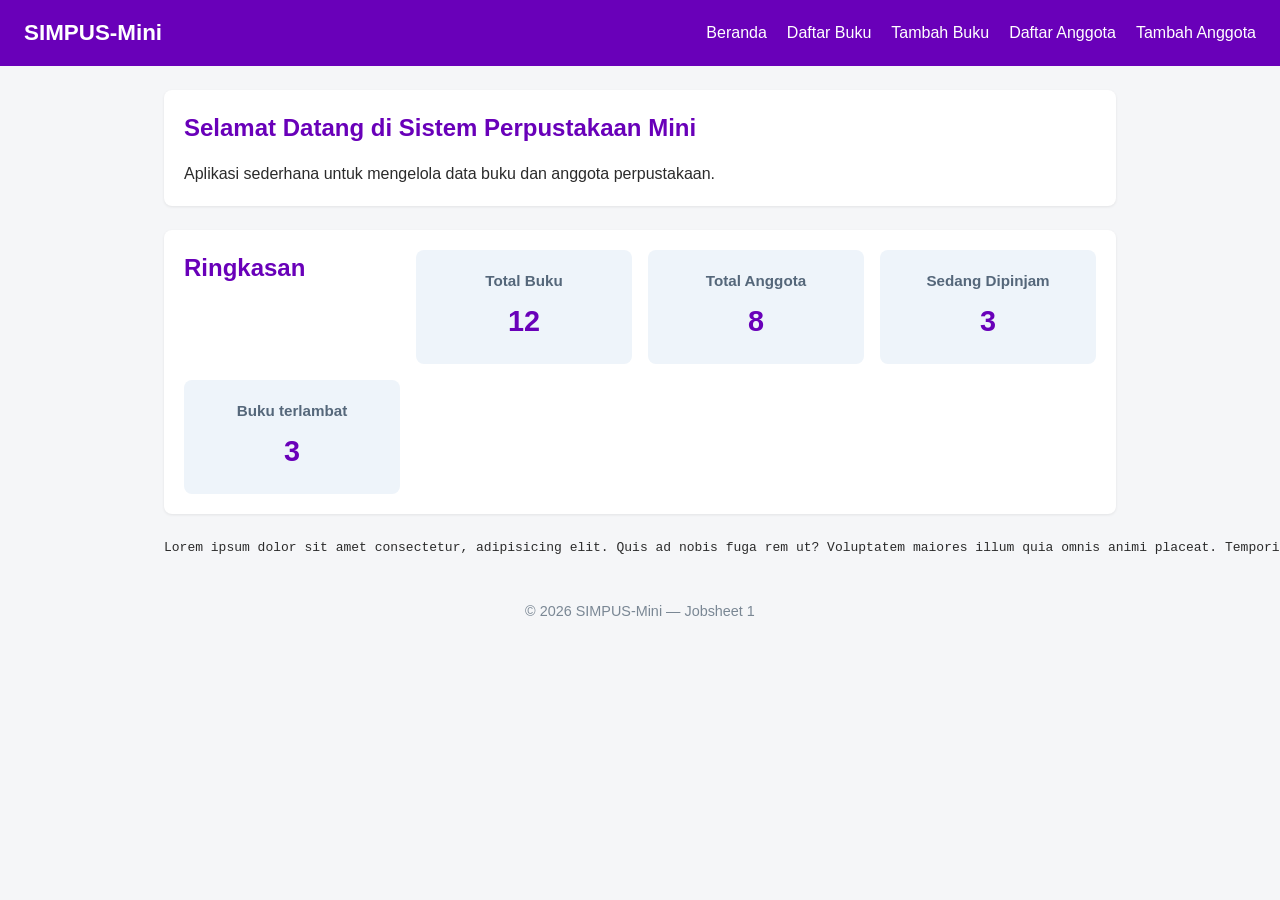
<file: job 3/index.html>
<!doctype html>
<html lang="id">
  <head>
    <meta charset="UTF-8" />
    <meta name="viewport" content="width=device-width, initial-scale=1" />
    <title>SIMPUS-Mini | Beranda</title>
    <link rel="stylesheet" href="assets/css/style.css" />
  </head>
  <body>
    <header>
      <h1>SIMPUS-Mini</h1>
      
      <nav>
        <ul>
          <li><a href="index.html">Beranda</a></li>
          <li><a href="buku/list.html">Daftar Buku</a></li>
          <li><a href="buku/tambah.html">Tambah Buku</a></li>
          <li><a href="anggota/list.html">Daftar Anggota</a></li>
          <li><a href="tambah.html">Tambah Anggota</a></li>
        </ul>
      </nav>
      <input type="checkbox" id="nav-toggle" class="nav-toggle" />
      <label for="nav-toggle" class="nav-toggle-label">&#9776;</label>
    </header>

    <main>
      <section>
        <h2>Selamat Datang di Sistem Perpustakaan Mini</h2>
        <p>
          Aplikasi sederhana untuk mengelola data buku dan anggota perpustakaan.
        </p>
      </section>

      <section>
        <h2>Ringkasan</h2>
        <article>
          <h3>Total Buku</h3>
          <p>12</p>
        </article>
        <article>
          <h3>Total Anggota</h3>
          <p>8</p>
        </article>
        <article>
          <h3>Sedang Dipinjam</h3>
          <p>3</p>
        </article>
        <article>
          <h3>Buku terlambat</h3>
          <p>3</p>
        </article>
      </section>
      <pre>
Lorem ipsum dolor sit amet consectetur, adipisicing elit. Quis ad nobis fuga rem ut? Voluptatem maiores illum quia omnis animi placeat. Temporibus natus eos modi id rem. Perspiciatis, at culpa?</pre
      >
    </main>

    <footer>
      <p>&copy; 2026 SIMPUS-Mini &mdash; Jobsheet 1</p>
    </footer>
  </body>
</html>
</file>
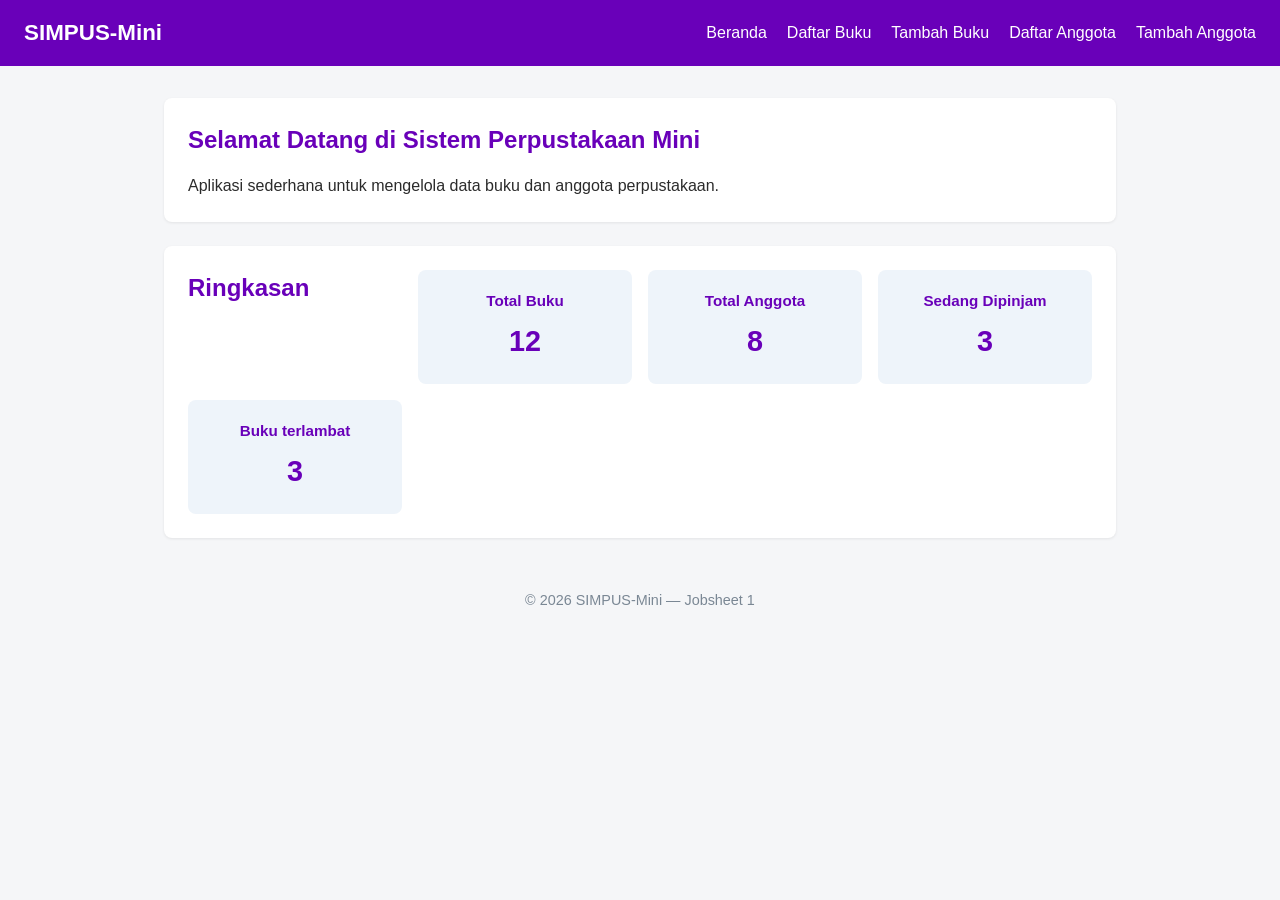
<file: job 5/index.html>
<!doctype html>
<html lang="id">
  <head>
    <meta charset="UTF-8" />
    <meta name="viewport" content="width=device-width, initial-scale=1" />
    <title>SIMPUS-Mini | Beranda</title>
    <link rel="stylesheet" href="assets/css/style.css" />
  </head>
  <body>
    <header>
      <h1>SIMPUS-Mini</h1>

      <nav>
        <ul>
          <li><a href="index.html">Beranda</a></li>
          <li><a href="buku/list.html">Daftar Buku</a></li>
          <li><a href="buku/tambah.html">Tambah Buku</a></li>
          <li><a href="anggota/list.html">Daftar Anggota</a></li>
          <li><a href="tambah.html">Tambah Anggota</a></li>
        </ul>
      </nav>
      <button
        type="button"
        id="nav-toggle-btn"
        class="nav-toggle-label"
        aria
        label="Menu"
      >
        &#9776;
      </button>
    </header>

    <main>
      <section>
        <h2>Selamat Datang di Sistem Perpustakaan Mini</h2>
        <p>
          Aplikasi sederhana untuk mengelola data buku dan anggota perpustakaan.
        </p>
      </section>

      <section>
        <h2>Ringkasan</h2>
        <article>
          <h3>Total Buku</h3>
          <p>12</p>
        </article>
        <article>
          <h3>Total Anggota</h3>
          <p>8</p>
        </article>
        <article>
          <h3>Sedang Dipinjam</h3>
          <p>3</p>
        </article>
        <article>
          <h3>Buku terlambat</h3>
          <p>3</p>
        </article>
      </section>
    </main>

    <footer>
      <p>&copy; 2026 SIMPUS-Mini &mdash; Jobsheet 1</p>
    </footer>
    <script src="assets/js/app.js"></script>
  </body>
</html>
</file>
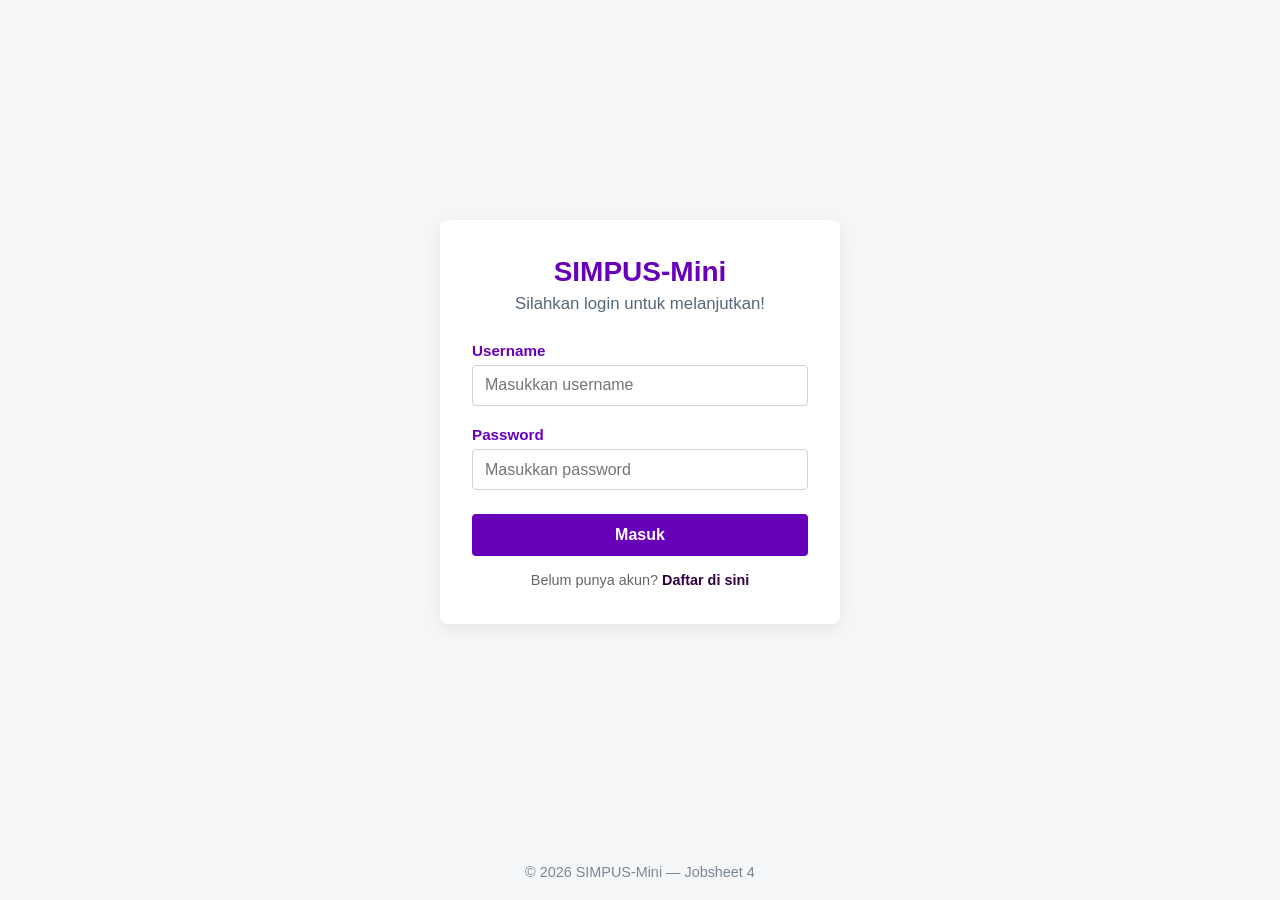
<file: job 4/login.html>
<!doctype html>
<html lang="id">
    <head>
        <meta charset="UTF-8" />
        <meta name="viewport" content="width=device-width, initial-scale=1" />
        <title>SIMPUS-Mini | Login</title>
        <style>
            * {
                box-sizing: border-box;
                margin: 0;
                padding: 0;
            }

            body {
                font-family: "Segoe UI", Arial, sans-serif;
                color: #2b2b2b;
                background-color: #f5f6f8;
                min-height: 100vh;
                display: flex;
                flex-direction: column;
                justify-content: space-between;
            }

            main {
                flex: 1;
                display: flex;
                justify-content: center;
                align-items: center;
                padding: 2rem 1rem;
            }

            .login-card {
                background-color: #ffffff;
                width: 100%;
                max-width: 400px;
                padding: 2.25rem 2rem;
                border-radius: 8px;
                box-shadow: 0 4px 15px rgba(0, 0, 0, 0.08);
            }

            .login-header {
                text-align: center;
                margin-bottom: 1.75rem;
            }

            .login-header h1 {
                color: #6900b9;
                font-size: 1.75rem;
                margin-bottom: 0.35rem;
                font-weight: 700;
            }

            .login-header h2 {
                color: #55677a;
                font-size: 1.05rem;
                font-weight: 500;
            }

            form {
                height: auto;
            }

            .form-group {
                margin-bottom: 1.25rem;
            }

            .form-group:nth-of-type(2) {
                margin-bottom: 1.5rem;
            }

            label {
                display: block;
                margin-bottom: 0.4rem;
                font-weight: 600;
                color: #6900b9;
                font-size: 0.95rem;
            }

            input[type="text"],
            input[type="password"] {
                width: 100%;
                padding: 0.65rem 0.75rem;
                border: 1px solid #cdd4da;
                border-radius: 4px;
                font-size: 1rem;
                outline: none;
                transition: border-color 0.2s ease;
            }

            input[type="text"]:focus,
            input[type="password"]:focus {
                border-color: #6900b9;
            }

            .btn-submit {
                width: 100%;
                background-color: #6900b9;
                color: #ffffff;
                border: none;
                padding: 0.75rem;
                border-radius: 4px;
                font-size: 1rem;
                font-weight: 600;
                cursor: pointer;
                transition: background-color 0.2s ease;
            }

            .btn-submit:hover {
                background-color: #164869;
            }

            .login-footer {
                text-align: center;
                font-size: 0.9rem;
                color: #666;
                margin-top: 1rem;
            }

            .login-footer a {
                color: #320042;
                font-weight: 600;
                text-decoration: none;
            }

            .login-footer a:hover {
                text-decoration: underline;
            }

            footer {
                text-align: center;
                padding: 1.25rem;
                color: #7a8794;
                font-size: 0.9rem;
            }
        </style>
    </head>
    <body>
        <main>
            <section class="login-card">
                <div class="login-header">
                    <h1>SIMPUS-Mini</h1>
                    <h2>Silahkan login untuk melanjutkan!</h2>
                </div>

                <form>
                    <p class="form-group">
                        <label for="username">Username</label>
                        <input type="text" id="username" name="username" placeholder="Masukkan username" required />
                    </p>

                    <p class="form-group">
                        <label for="password">Password</label>
                        <input type="password" id="password" name="password" placeholder="Masukkan password" required />
                    </p>

                    <p>
                        <button type="submit" class="btn-submit">Masuk</button>
                    </p>

                    <p class="login-footer">
                        Belum punya akun? <a href="#">Daftar di sini</a>
                    </p>
                </form>
            </section>
        </main>

        <footer>
            <p>&copy; 2026 SIMPUS-Mini &mdash; Jobsheet 4</p>
        </footer>
    </body>
</html>
</file>
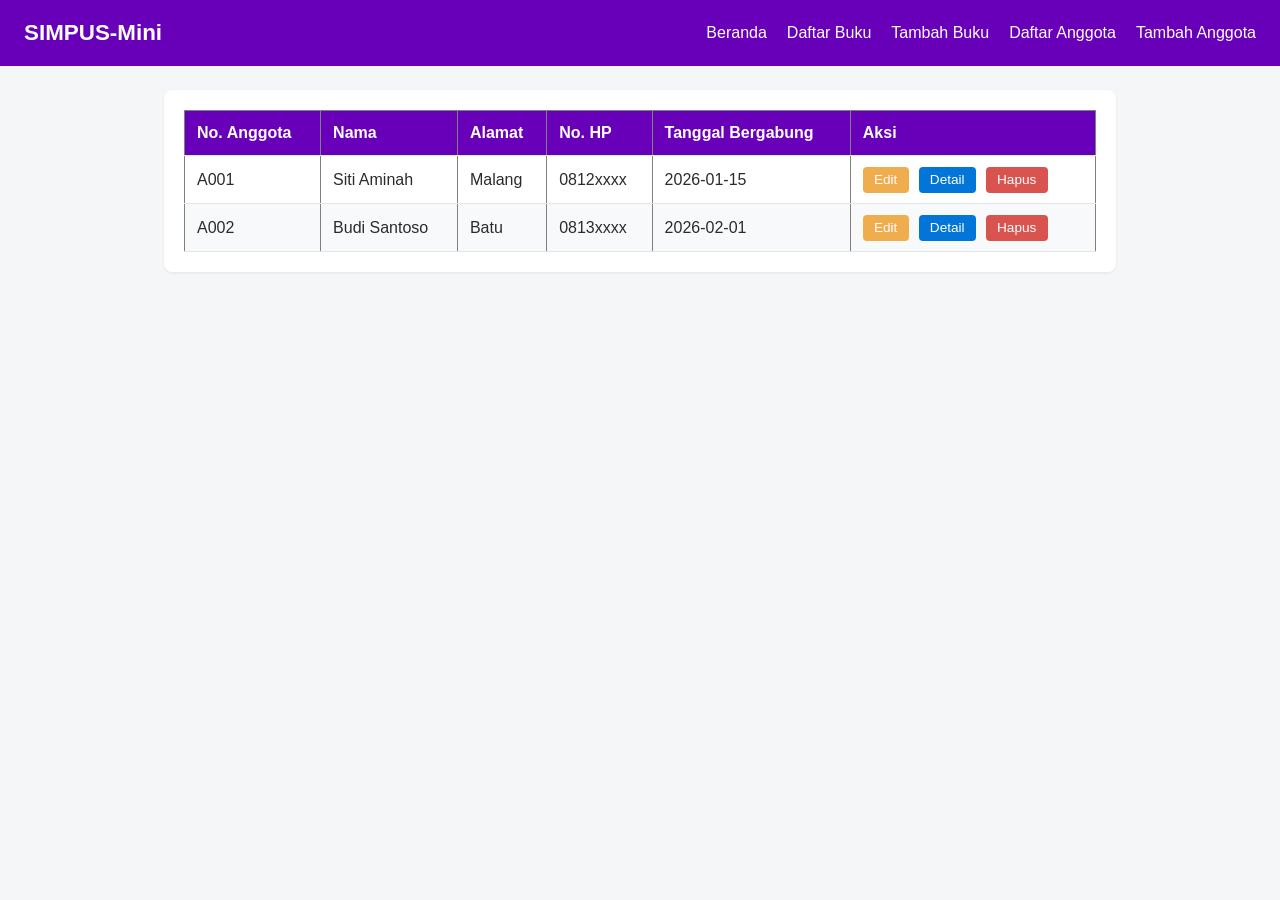
<file: job 3/anggota/list.html>
<!doctype html>
<html lang="en">
  <head>
    <meta charset="UTF-8" />
    <meta name="viewport" content="width=device-width, initial-scale=1.0" />
    <link rel="stylesheet" href="../assets/css/style.css" />
    <title>Document</title>
  </head>
  <body>
    <header>
      <h1>SIMPUS-Mini</h1>
      <input type="checkbox" id="nav-toggle" class="nav-toggle" />
      <label for="nav-toggle" class="nav-toggle-label">&#9776;</label>
      <nav>
        <ul>
          <li><a href="../index.html">Beranda</a></li>
          <li><a href="../buku/list.html">Daftar Buku</a></li>
          <li><a href="../buku/tambah.html">Tambah Buku</a></li>
          <li><a href="list.html">Daftar Anggota</a></li>
          <li><a href="tambah.html">Tambah Anggota</a></li>
        </ul>
      </nav>
    </header>
    <main>
      <section>
        <div class="table-responsive">
          <table border="1" cellpadding="6" cellspacing="0">
            <thead>
              <tr>
                <th>No. Anggota</th>
                <th>Nama</th>
                <th>Alamat</th>
                <th>No. HP</th>
                <th>Tanggal Bergabung</th>
                <th>Aksi</th>
              </tr>
            </thead>
            <tbody>
              <tr>
                <td>A001</td>
                <td>Siti Aminah</td>
                <td>Malang</td>
                <td>0812xxxx</td>
                <td>2026-01-15</td>
                <td>
                  <button type="button">Edit</button>
                  <button type="button">Detail</button>
                  <button type="button">Hapus</button>
                </td>
              </tr>
              <tr>
                <td>A002</td>
                <td>Budi Santoso</td>
                <td>Batu</td>
                <td>0813xxxx</td>
                <td>2026-02-01</td>
                <td>
                  <button type="button">Edit</button>
                  <button type="button">Detail</button>
                  <button type="button">Hapus</button>
                </td>
              </tr>
            </tbody>
          </table>
        </div>
      </section>
    </main>
  </body>
</html>
</file>
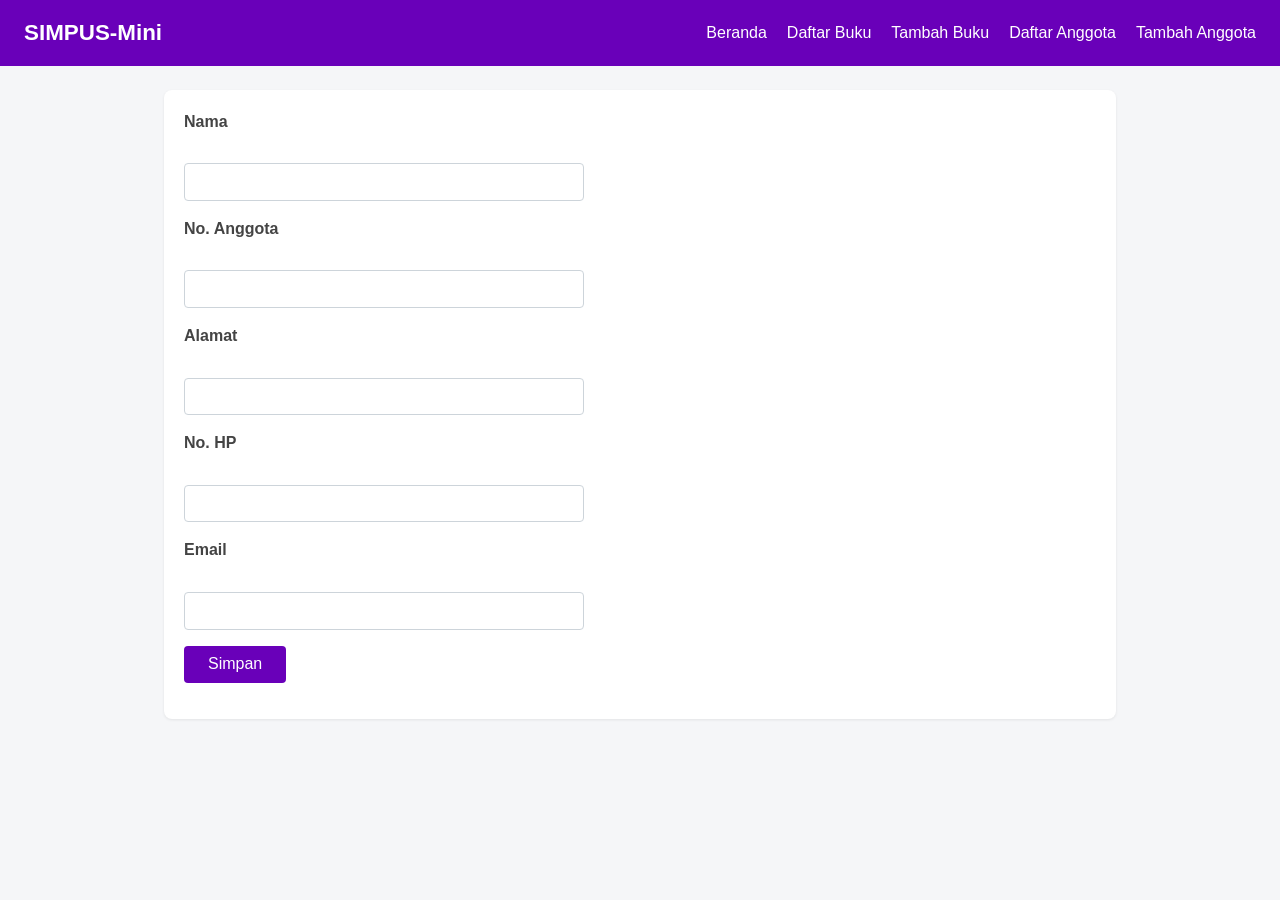
<file: job 3/anggota/tambah.html>
<!doctype html>
<html lang="en">
  <head>
    <meta charset="UTF-8" />
    <meta name="viewport" content="width=device-width, initial-scale=1.0" />
    <title>Document</title>
    <link rel="stylesheet" href="../assets/css/style.css" />
  </head>
  <body>
    <header>
      <h1>SIMPUS-Mini</h1>
      <input type="checkbox" id="nav-toggle" class="nav-toggle" />
      <label for="nav-toggle" class="nav-toggle-label">&#9776;</label>
      <nav>
        <ul>
          <li><a href="../index.html">Beranda</a></li>
          <li><a href="../buku/list.html">Daftar Buku</a></li>
          <li><a href="../buku/tambah.html">Tambah Buku</a></li>
          <li><a href="list.html">Daftar Anggota</a></li>
          <li><a href="tambah.html">Tambah Anggota</a></li>
        </ul>
      </nav>
    </header>
    <main>
      <section>
        <form>
          <p>
            <label for="nama">Nama</label><br />
            <input type="text" id="nama" name="nama" required />
          </p>
          <p>
            <label for="no_anggota">No. Anggota</label><br />
            <input type="text" id="no_anggota" name="no_anggota" required />
          </p>
          <p>
            <label for="alamat">Alamat</label><br />
            <input type="text" id="alamat" name="alamat" />
          </p>
          <p>
            <label for="no_hp">No. HP</label><br />
            <input type="text" id="no_hp" name="no_hp" />
          </p>
          <p>
            <label for="email">Email</label><br />
            <input type="email" id="email" name="email" />
          </p>
          <p>
            <button type="submit">Simpan</button>
          </p>
        </form>
      </section>
    </main>
  </body>
</html>
</file>
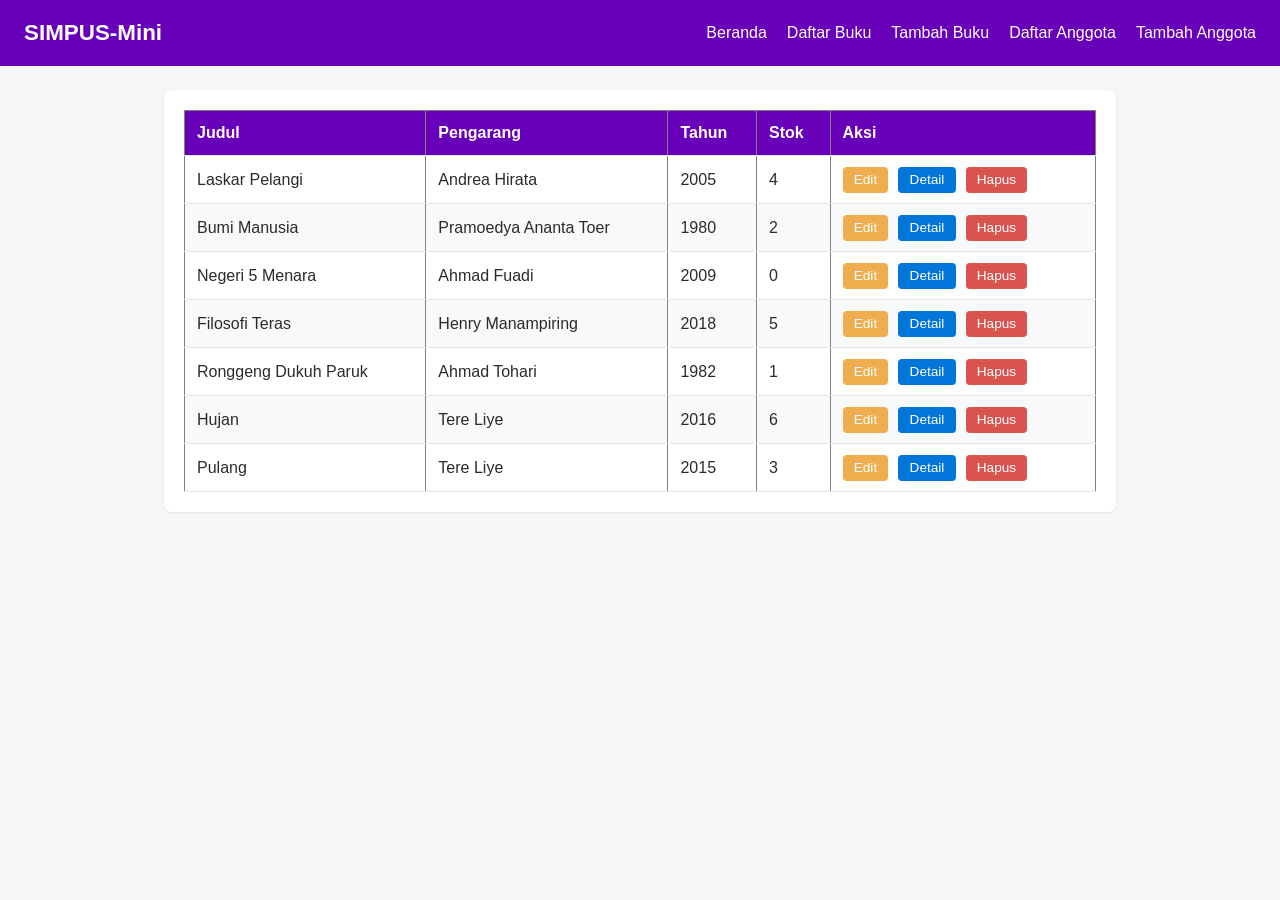
<file: job 3/buku/list.html>
<!doctype html>
<html lang="en">
  <head>
    <meta charset="UTF-8" />
    <meta name="viewport" content="width=device-width, initial-scale=1.0" />
    <link rel="stylesheet" href="../assets/css/style.css" />
    <title>Document</title>
  </head>
  <body>
    <header>
      <h1>SIMPUS-Mini</h1>
      <input type="checkbox" id="nav-toggle" class="nav-toggle" />
      <label for="nav-toggle" class="nav-toggle-label">&#9776;</label>
      <nav>
        <ul>
          <li><a href="../index.html">Beranda</a></li>
          <li><a href="list.html">Daftar Buku</a></li>
          <li><a href="tambah.html">Tambah Buku</a></li>
          <li><a href="../anggota/list.html">Daftar Anggota</a></li>
          <li><a href="../anggota/tambah.html">Tambah Anggota</a></li>
        </ul>
      </nav>
    </header>
    <main>
      <section>
        <div class="table-responsive">
          <table border="1" cellpadding="6" cellspacing="0">
            <thead>
              <tr>
                <th>Judul</th>
                <th>Pengarang</th>
                <th>Tahun</th>
                <th>Stok</th>
                <th>Aksi</th>
              </tr>
            </thead>
            <tbody>
              <tr>
                <td>Laskar Pelangi</td>
                <td>Andrea Hirata</td>
                <td>2005</td>
                <td>4</td>
                <td>
                  <button type="button">Edit</button>
                  <button type="button">Detail</button>
                  <button type="button">Hapus</button>
                </td>
              </tr>
              <!-- ... 4 baris lain dengan pola yang sama ... -->
              <tr>
                <td>Bumi Manusia</td>
                <td>Pramoedya Ananta Toer</td>
                <td>1980</td>
                <td>2</td>
                <td>
                  <button type="button">Edit</button>
                  <button type="button">Detail</button>
                  <button type="button">Hapus</button>
                </td>
              </tr>
              <tr>
                <td>Negeri 5 Menara</td>
                <td>Ahmad Fuadi</td>
                <td>2009</td>
                <td>0</td>
                <td>
                  <button type="button">Edit</button>
                  <button type="button">Detail</button>
                  <button type="button">Hapus</button>
                </td>
              </tr>
              <tr>
                <td>Filosofi Teras</td>
                <td>Henry Manampiring</td>
                <td>2018</td>
                <td>5</td>
                <td>
                  <button type="button">Edit</button>
                  <button type="button">Detail</button>
                  <button type="button">Hapus</button>
                </td>
              </tr>
              <tr>
                <td>Ronggeng Dukuh Paruk</td>
                <td>Ahmad Tohari</td>
                <td>1982</td>
                <td>1</td>
                <td>
                  <button type="button">Edit</button>
                  <button type="button">Detail</button>
                  <button type="button">Hapus</button>
                </td>
              </tr>
              <tr>
                <td>Hujan</td>
                <td>Tere Liye</td>
                <td>2016</td>
                <td>6</td>
                <td>
                  <button type="button">Edit</button>
                  <button type="button">Detail</button>
                  <button type="button">Hapus</button>
                </td>
              </tr>
              <tr>
                <td>Pulang</td>
                <td>Tere Liye</td>
                <td>2015</td>
                <td>3</td>
                <td>
                  <button type="button">Edit</button>
                  <button type="button">Detail</button>
                  <button type="button">Hapus</button>
                </td>
              </tr>
            </tbody>
          </table>
        </div>
      </section>
    </main>
  </body>
</html>
</file>
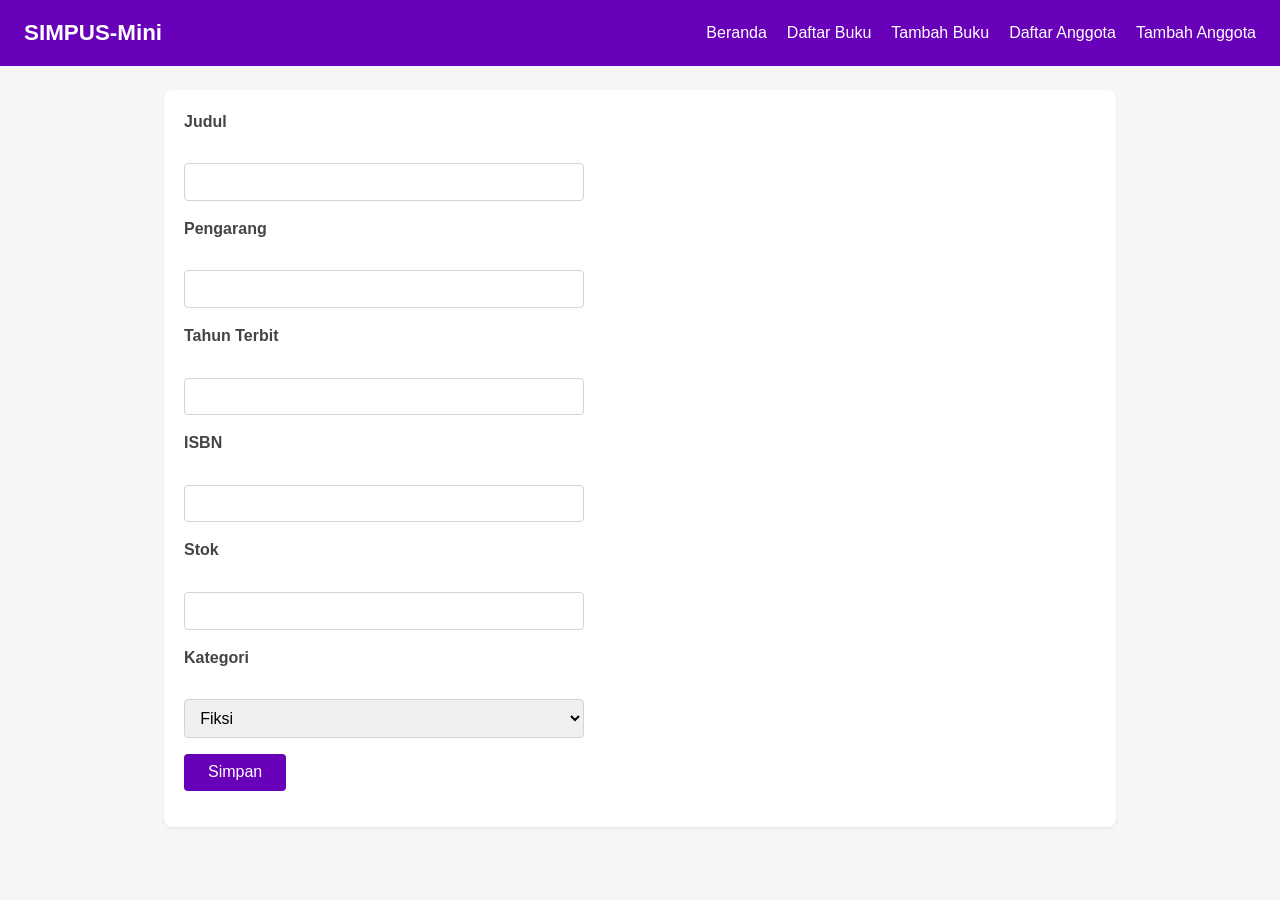
<file: job 3/buku/tambah.html>
<!doctype html>
<html lang="en">
  <head>
    <meta charset="UTF-8" />
    <meta name="viewport" content="width=device-width, initial-scale=1" />
    <meta name="viewport" content="width=device-width, initial-scale=1.0" />
    <link rel="stylesheet" href="../assets/css/style.css" />
    <title>Document</title>
  </head>
  <body>
    <header>
      <h1>SIMPUS-Mini</h1>
      <input type="checkbox" id="nav-toggle" class="nav-toggle" />
      <label for="nav-toggle" class="nav-toggle-label">&#9776;</label>
      <nav>
        <ul>
          <li><a href="../index.html">Beranda</a></li>
          <li><a href="list.html">Daftar Buku</a></li>
          <li><a href="tambah.html">Tambah Buku</a></li>
          <li><a href="../anggota/list.html">Daftar Anggota</a></li>
          <li><a href="../anggota/tambah.html">Tambah Anggota</a></li>
        </ul>
      </nav>
    </header>
    <main>
      <section>
        <form>
          <p>
            <label for="judul">Judul</label><br />
            <input type="text" id="judul" name="judul" required />
          </p>
          <p>
            <label for="pengarang">Pengarang</label><br />
            <input type="text" id="pengarang" name="pengarang" required />
          </p>
          <p>
            <label for="tahun">Tahun Terbit</label><br />
            <input
              type="number"
              id="tahun"
              name="tahun"
              min="1900"
              max="2026"
              required
            />
          </p>
          <p>
            <label for="isbn">ISBN</label><br />
            <input type="text" id="isbn" name="isbn" />
          </p>
          <p>
            <label for="stok">Stok</label><br />
            <input type="number" id="stok" name="stok" min="0" required />
          </p>
          <p>
            <label for="kategori">Kategori</label><br />
            <select id="kategori" name="kategori">
              <option value="fiksi">Fiksi</option>
              <option value="non-fiksi">Non-Fiksi</option>
              <option value="referensi">Referensi</option>
            </select>
          </p>
          <p>
            <button type="submit">Simpan</button>
          </p>
        </form>
      </section>
    </main>
  </body>
</html>
</file>
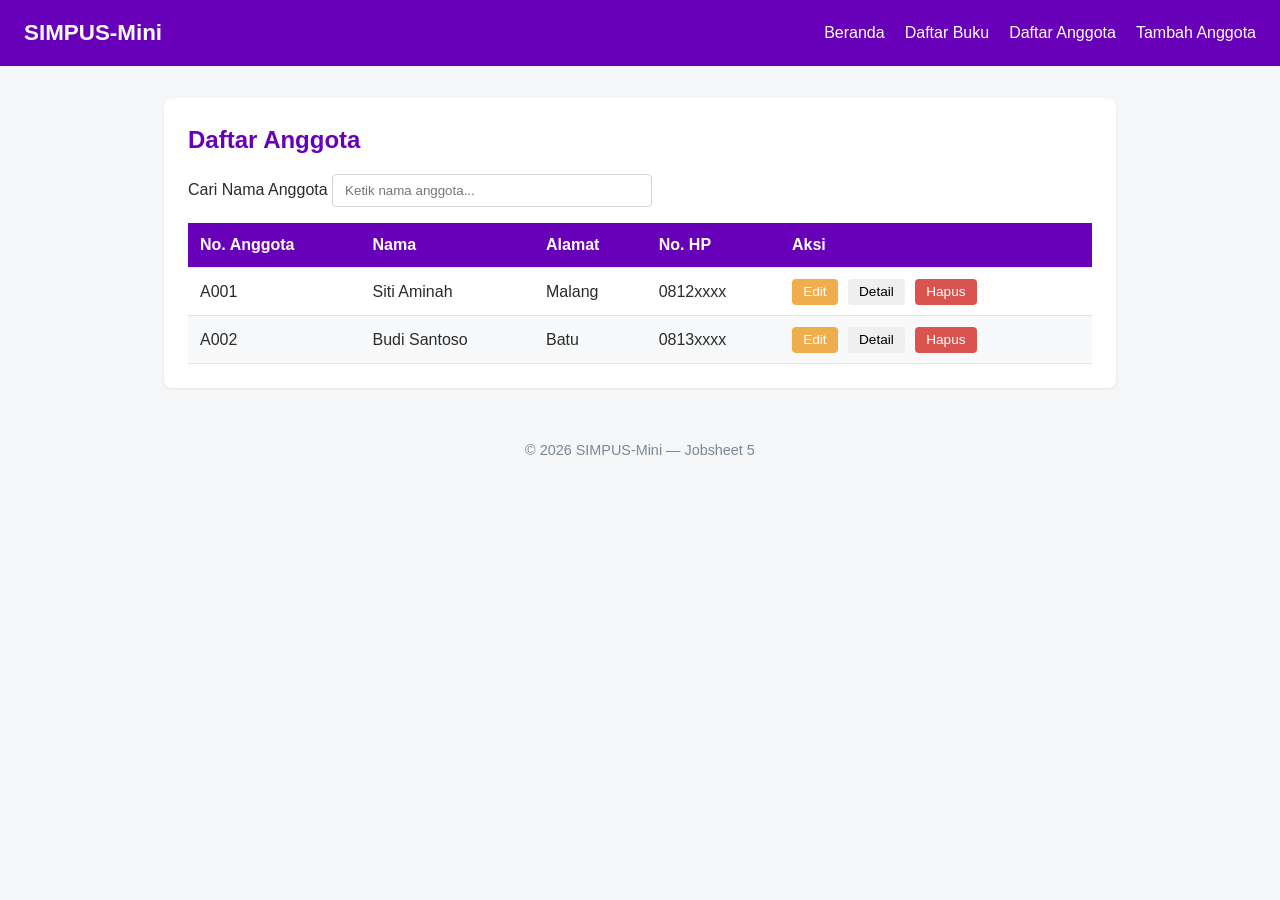
<file: job 5/anggota/list.html>
<!doctype html>
<html lang="id">
  <head>
    <meta charset="UTF-8" />
    <meta name="viewport" content="width=device-width, initial-scale=1" />
    <title>SIMPUS-Mini | Daftar Anggota</title>
    <link rel="stylesheet" href="../assets/css/style.css" />
  </head>
  <body>
    <header>
      <h1>SIMPUS-Mini</h1>
      <button
        type="button"
        id="nav-toggle-btn"
        class="nav-toggle-label"
        aria-label="Menu"
      >
        &#9776;
      </button>
      <nav>
        <ul>
          <li><a href="../index.html">Beranda</a></li>
          <li><a href="../buku/list.html">Daftar Buku</a></li>
          <li><a href="list.html">Daftar Anggota</a></li>
          <li><a href="tambah.html">Tambah Anggota</a></li>
        </ul>
      </nav>
    </header>

    <main>
      <section>
        <h2>Daftar Anggota</h2>
        <div class="search-box">
          <label for="search-input">Cari Nama Anggota</label>
          <input
            type="text"
            id="search-input"
            placeholder="Ketik nama anggota..."
          />
        </div>
        <div class="table-responsive">
          <table>
            <thead>
              <tr>
                <th>No. Anggota</th>
                <th>Nama</th>
                <th>Alamat</th>
                <th>No. HP</th>
                <th>Aksi</th>
              </tr>
            </thead>
            <tbody>
              <tr>
                <td>A001</td>
                <td>Siti Aminah</td>
                <td>Malang</td>
                <td>0812xxxx</td>
                <td>
                  <button type="button">Edit</button>
                  <button type="button">Detail</button>
                  <button type="button" class="btn-hapus">Hapus</button>
                </td>
              </tr>
              <tr>
                <td>A002</td>
                <td>Budi Santoso</td>
                <td>Batu</td>
                <td>0813xxxx</td>
                <td>
                  <button type="button">Edit</button>
                  <button type="button">Detail</button>
                  <button type="button" class="btn-hapus">Hapus</button>
                </td>
              </tr>
            </tbody>
          </table>
        </div>
      </section>
    </main>

    <footer>
      <p>&copy; 2026 SIMPUS-Mini &mdash; Jobsheet 5</p>
    </footer>
    <script src="../assets/js/app.js"></script>
  </body>
</html>
</file>
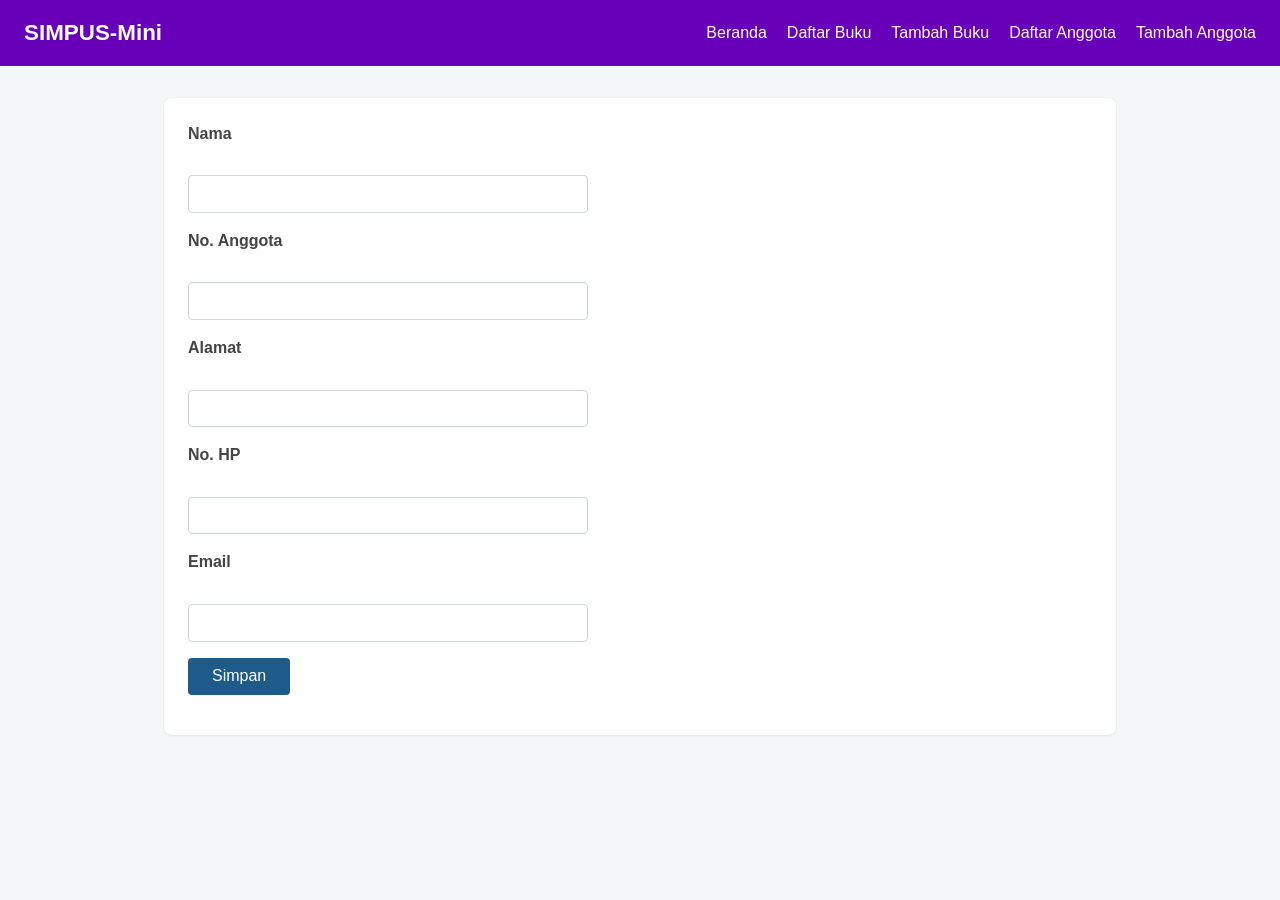
<file: job 5/anggota/tambah.html>
<!doctype html>
<html lang="en">
  <head>
    <meta charset="UTF-8" />
    <meta name="viewport" content="width=device-width, initial-scale=1.0" />
    <title>Document</title>
    <link rel="stylesheet" href="../assets/css/style.css" />
  </head>
  <body>
    <header>
      <h1>SIMPUS-Mini</h1>
      <button
        type="button"
        id="nav-toggle-btn"
        class="nav-toggle-label"
        aria
        label="Menu"
      >
        &#9776;
      </button>
      <nav>
        <ul>
          <li><a href="../index.html">Beranda</a></li>
          <li><a href="../buku/list.html">Daftar Buku</a></li>
          <li><a href="../buku/tambah.html">Tambah Buku</a></li>
          <li><a href="list.html">Daftar Anggota</a></li>
          <li><a href="tambah.html">Tambah Anggota</a></li>
        </ul>
      </nav>
    </header>
    <main>
      <section>
        <form id="form-tambah"> 
          <p>
            <label for="nama">Nama</label><br />
            <input type="text" id="nama" name="nama" required />
          </p>
          <p>
            <label for="no_anggota">No. Anggota</label><br />
            <input type="text" id="no_anggota" name="no_anggota" required />
          </p>
          <p>
            <label for="alamat">Alamat</label><br />
            <input type="text" id="alamat" name="alamat" />
          </p>
          <p>
            <label for="no_hp">No. HP</label><br />
            <input type="text" id="no_hp" name="no_hp" />
          </p>
          <p>
            <label for="email">Email</label><br />
            <input type="email" id="email" name="email" />
          </p>
          <p>
            <button type="submit">Simpan</button>
          </p>
        </form>
      </section>
    </main>
    <script src="../assets/js/app.js"></script> 
  </body>
</html>
</file>
<file: job 3/assets/css/style.css>
/* ===== Reset & Base ===== */
* {
  box-sizing: border-box;
  margin: 0;
  padding: 0;
}

body {
  font-family: "Segoe UI", Arial, sans-serif;
  color: #2b2b2b;
  background-color: #f5f6f8;
  line-height: 1.5;
}

a {
  color: #6900b9;
  text-decoration: none;
}

a:hover {
  text-decoration: underline;
}

/* ===== Header & Mobile Nav (Default Mobile) ===== */
header {
  background-color: #6900b9;
  color: #fff;
  padding: 1rem 1.5rem;
  display: flex;
  align-items: center;
  justify-content: space-between;
  flex-wrap: wrap;
  position: relative;
}

header h1 {
  font-size: 1.4rem;
}

.nav-toggle {
  display: none;
}

.nav-toggle-label {
  display: block;
  font-size: 1.6rem;
  color: #fff;
  cursor: pointer;
}

header nav {
  display: none;
  width: 100%;
  order: 3;
  margin-top: 1rem;
}

.nav-toggle:checked ~ nav {
  display: block;
}

header nav ul {
  list-style: none;
  display: flex;
  flex-direction: column;
  gap: 0.75rem;
}

header nav a {
  color: #fff;
  font-weight: 500;
}

/* ===== Main Layout ===== */
main {
  width: 100%;
  margin: 1.5rem auto;
  padding: 0 1rem;
}

section {
  background-color: #fff;
  border-radius: 8px;
  padding: 1.25rem;
  margin-bottom: 1.5rem;
  box-shadow: 0 1px 3px rgba(0, 0, 0, 0.08);
}

section h2 {
  margin-bottom: 1rem;
  color: #6900b9;
}

/* ===== Kartu Statistik (1 Kolom di Mobile) ===== */
main section:nth-of-type(2) {
  display: grid;
  grid-template-columns: 1fr;
  gap: 1rem;
}

main section:nth-of-type(2) article {
  background-color: #eef4fa;
  border-radius: 8px;
  padding: 1.25rem;
  text-align: center;
}

main section:nth-of-type(2) article h3 {
  font-size: 0.95rem;
  color: #55677a;
  margin-bottom: 0.5rem;
}

main section:nth-of-type(2) article p {
  font-size: 1.8rem;
  font-weight: 700;
  color: #6900b9;
}

/* ===== Tabel ===== */
.table-responsive {
  overflow-x: auto;
}

table {
  width: 100%;
  border-collapse: collapse;
}

th,
td {
  text-align: left;
  padding: 0.65rem 0.75rem;
  border-bottom: 1px solid #e2e6ea;
}

thead {
  background-color: #6900b9;
  color: #fff;
}

tbody tr:nth-child(even) {
  background-color: #f7f9fb;
}

tbody tr:hover {
  background-color: #eef4fa;
}

td button {
  padding: 0.35rem 0.7rem;
  margin-right: 0.35rem;
  border: none;
  border-radius: 4px;
  cursor: pointer;
  font-size: 0.85rem;
}

td button:first-of-type {
  background-color: #f0ad4e;
  color: #fff;
}

td button:nth-of-type(2) {
  background-color: #0275d8;
  color: #fff;
}

td button:last-of-type {
  background-color: #d9534f;
  color: #fff;
}

/* ===== Form ===== */
form p {
  margin-bottom: 1rem;
}

form label {
  display: block;
  margin-bottom: 0.35rem;
  font-weight: 600;
  color: #444;
}

form input,
form select {
  width: 100%;
  padding: 0.55rem 0.7rem;
  border: 1px solid #cdd4da;
  border-radius: 4px;
  font-size: 1rem;
}

form button[type="submit"] {
  background-color: #6900b9;
  color: #fff;
  border: none;
  padding: 0.6rem 1.5rem;
  border-radius: 4px;
  font-size: 1rem;
  cursor: pointer;
}

form button[type="submit"]:hover {
  background-color: #4d0087;
}

/* ===== Footer ===== */
footer {
  text-align: center;
  padding: 1.25rem;
  color: #7a8794;
  font-size: 0.9rem;
}

/* ========================================================
   BREAKPOINTS PROGRESIF (Mobile-First menggunakan min-width)
   ======================================================== */

/* Tablet (Lebar >= 600px) */
@media (min-width: 600px) {
  main section:nth-of-type(2) {
    grid-template-columns: repeat(2, 1fr);
  }

  form input,
  form select {
    max-width: 400px;
  }
}

/* Desktop (Lebar >= 769px) */
@media (min-width: 769px) {
  .nav-toggle-label {
    display: none;
  }

  header nav {
    display: block;
    width: auto;
    order: unset;
    margin-top: 0;
  }

  header nav ul {
    flex-direction: row;
    gap: 1.25rem;
  }

  main {
    max-width: 1000px;
    padding: 0 1.5rem;
  }

  main section:nth-of-type(2) {
    grid-template-columns: repeat(4, 1fr);
  }
}

/* Layar Lebar Monitor (Lebar >= 1400px) */
@media (min-width: 1400px) {
  main {
    max-width: 1300px;
  }
}
</file>
<file: job 5/assets/css/style.css>
/* ===== Reset & Base ===== */
* {
  box-sizing: border-box;
  margin: 0;
  padding: 0;
}

body {
  font-family: "Segoe UI", Arial, sans-serif;
  color: #2b2b2b;
  background-color: #f5f6f8;
  line-height: 1.5;
}

a {
  color: #6900b9;
  text-decoration: none;
}

a:hover {
  text-decoration: underline;
}

/* ===== Header & Navbar (Flexbox) ===== */
header {
  background-color: #6900b9;
  color: #fff;
  padding: 1rem 1.5rem;
  display: flex;
  align-items: center;
  justify-content: space-between;
  flex-wrap: wrap;
}

header h1 {
  font-size: 1.4rem;
}

header nav ul {
  list-style: none;
  display: flex;
  gap: 1.25rem;
}

header nav a {
  color: #fff;
  font-weight: 500;
}

/* ===== Main Layout ===== */
main {
  max-width: 1000px;
  margin: 2rem auto;
  padding: 0 1.5rem;
}

section {
  background-color: #fff;
  border-radius: 8px;
  padding: 1.5rem;
  margin-bottom: 1.5rem;
  box-shadow: 0 1px 3px rgba(0, 0, 0, 0.08);
}

section h2 {
  margin-bottom: 1rem;
  color: #6900b9;
}

/* ===== Kartu Statistik (CSS Grid) ===== */
main section:nth-of-type(2) {
  display: grid;
  grid-template-columns: repeat(4, 1fr);
  gap: 1rem;
}

main section:nth-of-type(2) article {
  background-color: #eef4fa;
  border-radius: 8px;
  padding: 1.25rem;
  text-align: center;
}

main section:nth-of-type(2) article h3 {
  font-size: 0.95rem;
  color: #6900b9;
  margin-bottom: 0.5rem;
}

main section:nth-of-type(2) article p {
  font-size: 1.8rem;
  font-weight: 700;
  color: #6900b9;
}

/* ===== Tabel ===== */
table {
  width: 100%;
  border-collapse: collapse;
}

th,
td {
  text-align: left;
  padding: 0.65rem 0.75rem;
  border-bottom: 1px solid #e2e6ea;
}

thead {
  background-color: #6900b9;
  color: #fff;
}

tbody tr:nth-child(even) {
  background-color: #f7f9fb;
}

tbody tr:hover {
  background-color: #eef4fa;
}

td button {
  padding: 0.35rem 0.7rem;
  margin-right: 0.35rem;
  border: none;
  border-radius: 4px;
  cursor: pointer;
  font-size: 0.85rem;
}

td button:first-of-type {
  background-color: #f0ad4e;
  color: #fff;
}

td .btn-detail {
  background-color: #0027e7;
  color: #fff;
}

td button:last-of-type {
  background-color: #d9534f;
  color: #fff;
}

/* ===== Form ===== */
form p {
  margin-bottom: 1rem;
}

form label {
  display: block;
  margin-bottom: 0.35rem;
  font-weight: 600;
  color: #444;
}

form input,
form select {
  width: 100%;
  max-width: 400px;
  padding: 0.55rem 0.7rem;
  border: 1px solid #cdd4da;
  border-radius: 4px;
  font-size: 1rem;
}

form button[type="submit"] {
  background-color: #1d5b8a;
  color: #fff;
  border: none;
  padding: 0.6rem 1.5rem;
  border-radius: 4px;
  font-size: 1rem;
  cursor: pointer;
}

form button[type="submit"]:hover {
  background-color: #164869;
}

/* ===== Footer ===== */
footer {
  text-align: center;
  padding: 1.25rem;
  color: #7a8794;
  font-size: 0.9rem;
}

/* ===== Tabel Responsif ===== */
.table-responsive {
  overflow-x: auto;
}

/* ===== Hamburger Menu (JS-driven) ===== */
.nav-toggle-label {
  display: none;
  font-size: 1.6rem;
  color: #fff;
  background: none;
  border: none;
  cursor: pointer;
}

/* ===== Pesan Error Validasi ===== */
.error {
  display: block;
  color: #d9534f;
  font-size: 0.85rem;
  margin-top: 0.25rem;
}

/* ===== Kolom Pencarian ===== */
.search-box {
  margin-bottom: 1rem;
}

.search-box input {
  width: 100%;
  max-width: 320px;
  padding: 0.5rem 0.75rem;
  border: 1px solid #cdd4da;
  border-radius: 4px;
}

/* ===== Responsive Breakpoints ===== */

/* Tablet ke bawah */
@media (max-width: 768px) {
  main section:nth-of-type(2) {
    grid-template-columns: repeat(2, 1fr);
  }
}

/* Mobile */
@media (max-width: 480px) {
  header {
    position: relative;
  }

  .nav-toggle-label {
    display: block;
  }

  /* header nav {
    display: none;
    width: 100%;
    margin-top: 1rem;
  }

  header nav.nav-open {
    display: block;
  } */

  header nav {
    display: block;
    width: 100%;
    order: 3;
    margin-top: 0;
    max-height: 0;
    opacity: 0;
    overflow: hidden;
    transition:
      max-height 0.35s ease,
      opacity 0.25s ease,
      margin-top 0.35s ease;
  }

  header nav.nav-open {
    max-height: 250px;
    opacity: 1;
    margin-top: 1rem;
  }

  header nav ul {
    flex-direction: column;
    gap: 0.75rem;
  }

  main section:nth-of-type(2) {
    grid-template-columns: 1fr;
  }

  form input,
  form select {
    max-width: 100%;
  }
}
</file>
